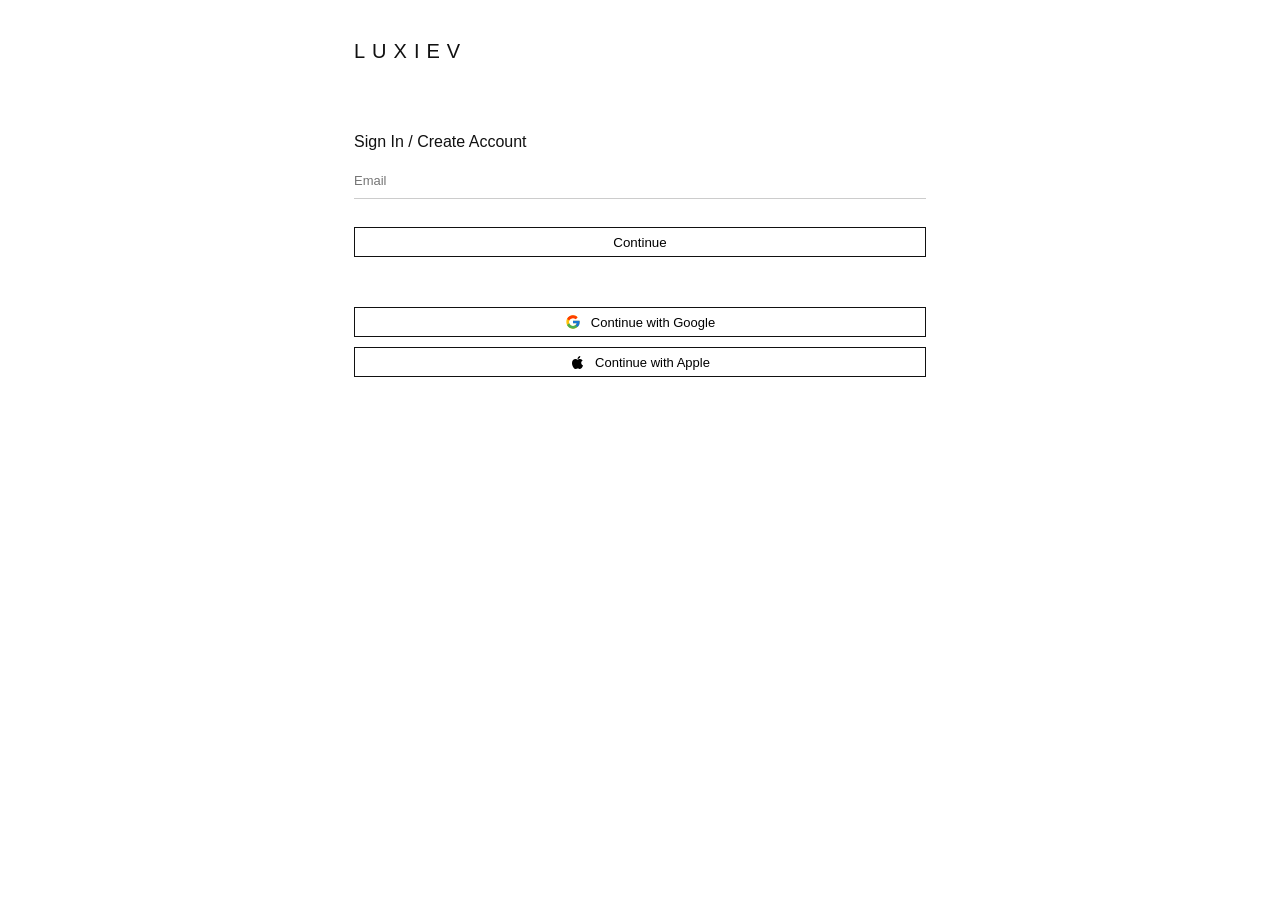
<file: pages/account.html>
<!doctype html>
<html lang="en">
    <head>
        <meta charset="UTF-8" />
        <meta name="viewport" content="width=device-width,initial-scale=1" />
        <link rel="stylesheet" href="/assets/css/pages/pages.css" />
        <title>Account</title>
    </head>
    <body>
        <div class="container">
            <div class="logo">LUXIEV</div>
            <div class="title">Sign In / Create Account</div>

            <div class="field">
                <input class="input" type="text" id="email-input" placeholder="Email" autocomplete="off" />
                <p class="error-msg" id="email-error">Invalid Email Example: Name@Example.com</p>
            </div>
            <button class="btn" id="continue-btn">Continue</button>
            <div class="social-login">
                <button class="social-btn">
                    <svg class="social-btn__icon" viewBox="0 0 48 48" width="16" height="16">
                        <path
                            fill="#FFC107"
                            d="M43.6 20.5H42V20H24v8h11.3c-1.6 4.7-6.1 8-11.3 8-6.6 0-12-5.4-12-12s5.4-12 12-12c3.1 0 5.9 1.2 8 3.1l5.7-5.7C34.5 6.1 29.5 4 24 4 13 4 4 13 4 24s9 20 20 20 20-9 20-20c0-1.2-.1-2.4-.4-3.5z" />
                        <path
                            fill="#FF3D00"
                            d="M6.3 14.7l6.6 4.8C14.6 15.9 18.9 13 24 13c3.1 0 5.9 1.2 8 3.1l5.7-5.7C34.5 6.1 29.5 4 24 4 16.3 4 9.6 8.3 6.3 14.7z" />
                        <path
                            fill="#4CAF50"
                            d="M24 44c5.4 0 10.3-2.1 14-5.5l-6.5-5.4C29.5 34.9 26.9 36 24 36c-5.2 0-9.6-3.3-11.3-8l-6.6 5.1C9.5 39.6 16.2 44 24 44z" />
                        <path
                            fill="#1976D2"
                            d="M43.6 20.5H42V20H24v8h11.3c-.8 2.3-2.2 4.2-4.1 5.6l6.5 5.4C41.8 35.9 44 30.4 44 24c0-1.2-.1-2.4-.4-3.5z" />
                    </svg>
                    <span>Continue with Google</span>
                </button>

                <button class="social-btn">
                    <svg class="social-btn__icon" viewBox="0 0 384 512" width="15" height="15">
                        <path
                            fill="#000"
                            d="M318.7 268.7c-.2-36.7 16.4-64.4 50-84.8-18.8-26.9-47.2-41.7-84.7-44.6-35.5-2.8-74.3 20.7-88.5 20.7-15 0-49.4-19.7-76.4-19.7C63.3 141.2 4 184.8 4 273.5q0 39.3 14.4 81.2c12.8 36.7 59 126.7 107.2 125.2 25.2-.6 43-17.9 75.8-17.9 31.8 0 48.3 17.9 76.4 17.9 48.6-.7 90.4-82.5 102.6-119.3-65.2-30.7-61.7-90-61.7-91.9zm-56.6-164.2c27.3-32.4 24.8-61.9 24-72.5-24.1 1.4-52 16.4-67.9 34.9-17.5 19.8-27.8 44.3-25.6 71.9 26.1 2 49.9-11.4 69.5-34.3z" />
                    </svg>
                    <span>Continue with Apple</span>
                </button>
            </div>
        </div>
        <script src="/assets/js/pages/pages.js"></script>
    </body>
</html>
</file>
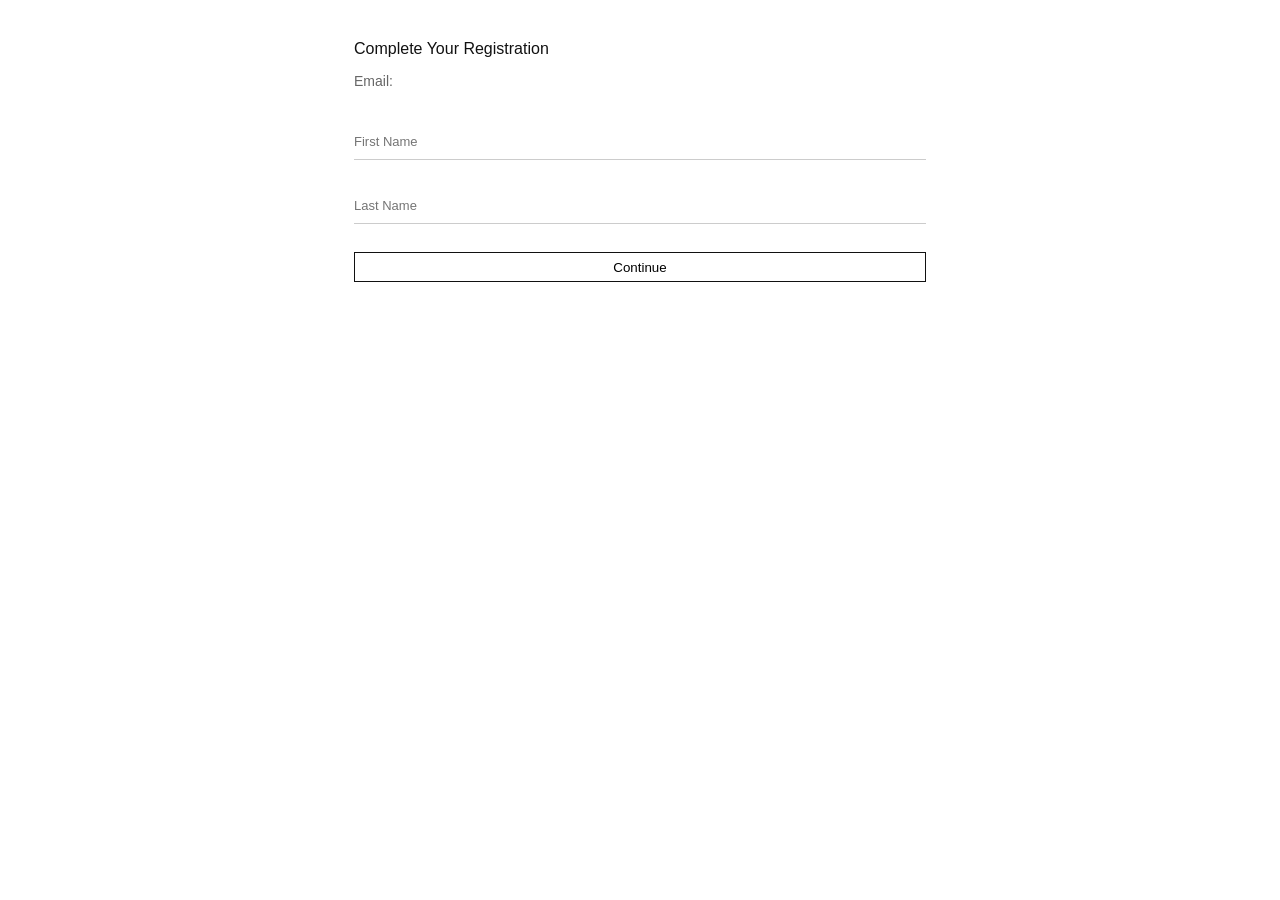
<file: pages/details.html>
<!doctype html>
<html lang="en">
    <head>
        <meta charset="UTF-8" />
        <meta name="viewport" content="width=device-width,initial-scale=1" />
        <link rel="stylesheet" href="/assets/css/pages/pages.css" />
        <title>Details</title>
    </head>
    <body>
        <div class="container">
            <div class="title">Complete Your Registration</div>
            <p class="desc">Email: <span id="savedEmail"></span></p>
            <div class="field"><input id="firstName" class="input" placeholder="First Name" /></div>
            <div class="field"><input id="lastName" class="input" placeholder="Last Name" /></div>
            <button class="btn" onclick="handleContinue()">Continue</button>
        </div>
        <script src="/assets/js/pages/pages.js"></script>
    </body>
</html>
</file>
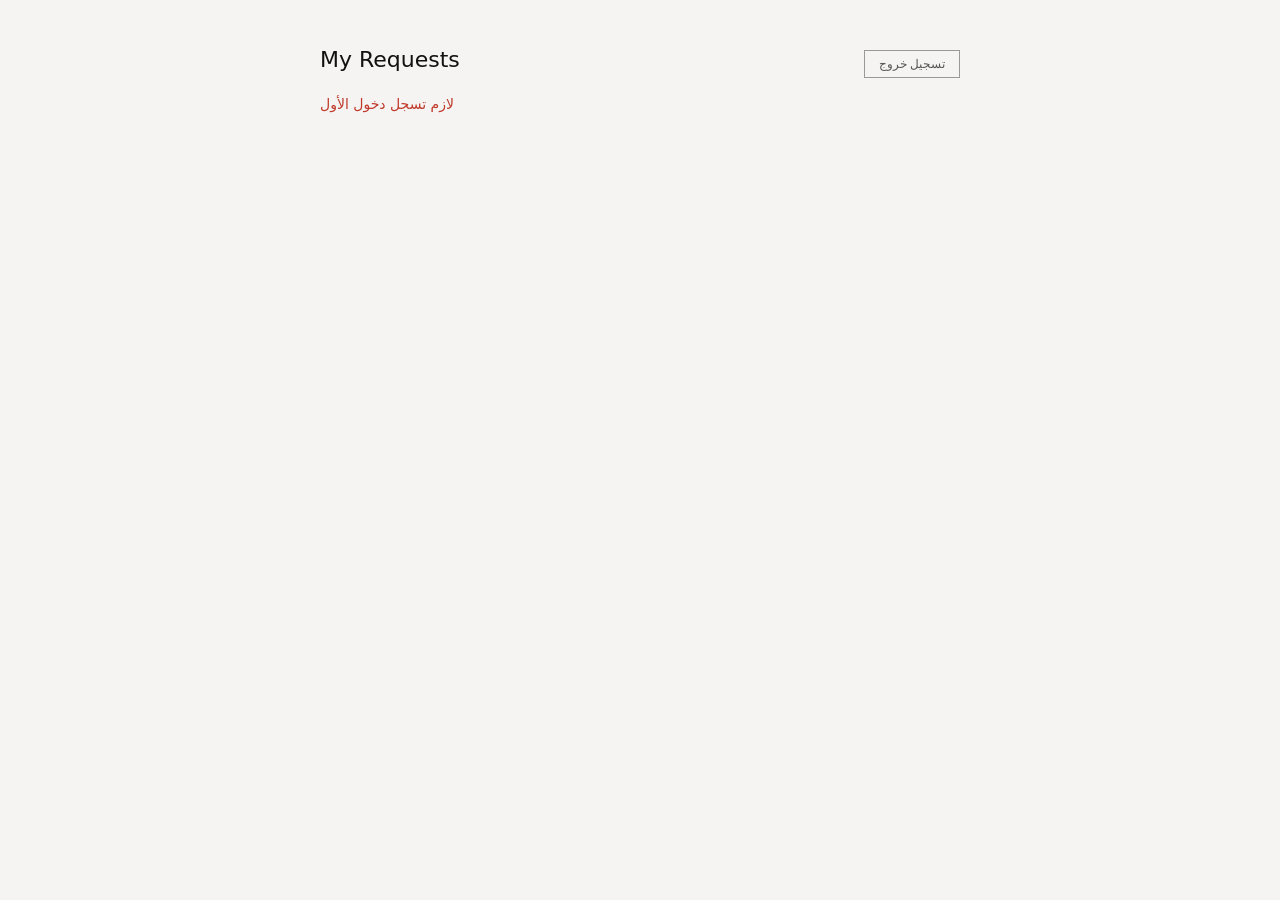
<file: pages/my-requests.html>
<!doctype html>
<html lang="en">
   <head>
      <meta charset="UTF-8" />
      <meta name="viewport" content="width=device-width,initial-scale=1" />
      <title>My Requests</title>
      <style>
         body {
            font-family: -apple-system, system-ui, sans-serif;
            background: #f5f4f2;
            margin: 0;
            padding: 32px 20px;
            color: #111;
         }
         .container {
            max-width: 640px;
            margin: 0 auto;
         }
         h1 {
            font-weight: 300;
            font-size: 22px;
            margin-bottom: 24px;
         }
         .card {
            background: #fff;
            border: 1px solid #eee;
            padding: 18px 20px;
            margin-bottom: 14px;
         }
         .card__top {
            display: flex;
            justify-content: space-between;
            align-items: center;
            margin-bottom: 8px;
         }
         .card__type {
            font-size: 15px;
            font-weight: 500;
         }
         .card__status {
            font-size: 11px;
            letter-spacing: 1px;
            text-transform: uppercase;
            padding: 3px 10px;
            border-radius: 20px;
         }
         .status-pending {
            background: #fdf3d8;
            color: #8a6d1d;
         }
         .status-in_progress {
            background: #dde9fb;
            color: #1e4f9e;
         }
         .status-completed {
            background: #ddf3e0;
            color: #1e7a2e;
         }
         .status-cancelled {
            background: #f8dede;
            color: #9e1e1e;
         }
         .card__detail {
            font-size: 13px;
            color: #555;
            margin-bottom: 4px;
         }
         .card__date {
            font-size: 11px;
            color: #999;
            margin-top: 8px;
         }
         .cancel-btn {
            margin-top: 10px;
            background: none;
            border: 1px solid #c0392b;
            color: #c0392b;
            padding: 6px 12px;
            font-size: 12px;
            cursor: pointer;
         }
         .cancel-btn:hover {
            background: #c0392b;
            color: #fff;
         }
         #empty,
         #error {
            font-size: 14px;
            color: #777;
         }
         #error {
            color: #c0392b;
         }
      </style>
   </head>
   <body>
      <div class="container">
         <div style="display: flex; justify-content: space-between; align-items: center">
            <h1>My Requests</h1>
            <button
               id="logout-btn"
               style="
                  background: none;
                  border: 1px solid #999;
                  color: #555;
                  padding: 6px 14px;
                  font-size: 12px;
                  cursor: pointer;
                  height: fit-content;
               ">
               تسجيل خروج
            </button>
         </div>
         <div id="error"></div>
         <div id="empty" style="display: none">لسه معملتش أي طلب.</div>
         <div id="list"></div>
      </div>

      <script>
         const API_BASE = "http://localhost:3000";
         const email = localStorage.getItem("email");

         const statusLabels = {
            pending: "قيد المراجعة",
            in_progress: "قيد التنفيذ",
            completed: "مكتمل",
            cancelled: "ملغي"
         };

         async function loadMyRequests() {
            const errorEl = document.getElementById("error");
            const emptyEl = document.getElementById("empty");
            const listEl = document.getElementById("list");

            if (!email) {
               errorEl.textContent = "لازم تسجل دخول الأول";
               return;
            }

            try {
               const response = await fetch(`${API_BASE}/api/my-requests?email=${encodeURIComponent(email)}`);
               const data = await response.json();

               if (!response.ok) {
                  errorEl.textContent = data.error || "حصل خطأ";
                  return;
               }

               if (!data.requests.length) {
                  emptyEl.style.display = "block";
                  return;
               }

               listEl.innerHTML = "";
               data.requests.forEach((r) => {
                  const card = document.createElement("div");
                  card.className = "card";
                  card.innerHTML = `
                  <div class="card__top">
                     <span class="card__type">${escapeHtml(r.project_type)}</span>
                     <span class="card__status status-${r.status}">${statusLabels[r.status] || r.status}</span>
                  </div>
                  <div class="card__detail"><b>المشروع:</b> ${escapeHtml(r.project_name || "-")}</div>
                  <div class="card__detail"><b>وسيلة التواصل:</b> ${escapeHtml(r.contact || "-")}</div>
                  <div class="card__date">${new Date(r.created_at).toLocaleString()}</div>
                  ${
                     r.status === "pending"
                        ? `<button class="cancel-btn" onclick="cancelRequest(${r.id}, this)">إلغاء الطلب</button>`
                        : ""
                  }
               `;
                  listEl.appendChild(card);
               });
            } catch (err) {
               console.error(err);
               errorEl.textContent = "مش قادر أوصل للسيرفر";
            }
         }

         async function cancelRequest(id, btn) {
            if (!confirm("متأكد إنك عايز تلغي الطلب ده؟")) return;

            btn.disabled = true;
            btn.textContent = "جاري الإلغاء...";

            try {
               const response = await fetch(`${API_BASE}/api/my-requests/${id}/cancel`, {
                  method: "PATCH",
                  headers: { "Content-Type": "application/json" },
                  body: JSON.stringify({ email })
               });

               const data = await response.json();

               if (!response.ok) {
                  alert(data.error || "فشل الإلغاء");
                  btn.disabled = false;
                  btn.textContent = "إلغاء الطلب";
                  return;
               }

               loadMyRequests(); // refresh the list
            } catch (err) {
               console.error(err);
               alert("مش قادر أوصل للسيرفر");
            }
         }

         function escapeHtml(str) {
            const div = document.createElement("div");
            div.textContent = str;
            return div.innerHTML;
         }

         loadMyRequests();

         document.getElementById("logout-btn").addEventListener("click", () => {
            localStorage.removeItem("email");
            localStorage.removeItem("firstName");
            localStorage.removeItem("lastName");
            window.location.href = "account.html";
         });
      </script>
   </body>
</html>
</file>
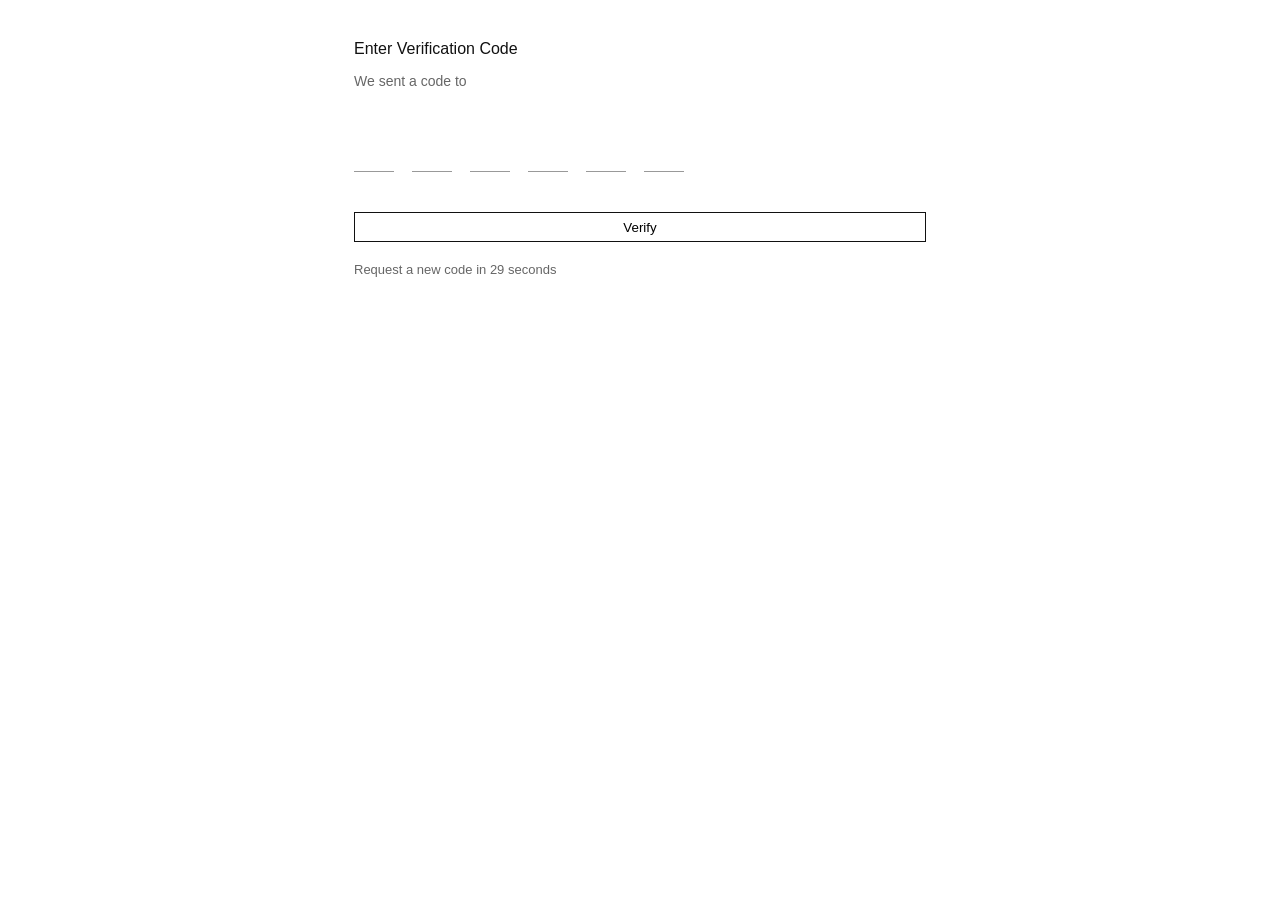
<file: pages/verify.html>
<!doctype html>
<html lang="eb">
    <head>
        <meta charset="UTF-8" />
        <meta name="viewport" content="width=device-width,initial-scale=1" />
        <link rel="stylesheet" href="/assets/css/pages/pages.css" />
        <title>Verify</title>
    </head>
    <body>
        <div class="container">
            <div class="title">Enter Verification Code</div>
            <p class="desc">We sent a code to <span id="savedEmail"></span></p>
            <div class="otp-container">
                <input class="otp" maxlength="1" /><input class="otp" maxlength="1" /><input
                    class="otp"
                    maxlength="1" /><input class="otp" maxlength="1" /><input class="otp" maxlength="1" /><input
                    class="otp"
                    maxlength="1" />
            </div>
            <button class="btn" onclick="verifyOtp()">Verify</button>
            <div class="small" id="resendText">Request a new code in <span id="countdown">30</span> seconds</div>
        </div>
        <script src="/assets/js/pages/pages.js"></script>
    </body>
</html>
</file>
<file: assets/css/pages/pages.css>
* {
    margin: 0;
    padding: 0;
    box-sizing: border-box;
}
body {
    font-family: Arial, sans-serif;
    background: #fff;
    color: #111;
}
.container {
    max-width: 620px;
    margin: auto;
    padding: 40px 24px 80px;
}
.logo {
    font-size: 20px;
    font-weight: 300;
    letter-spacing: 7px;
    margin-bottom: 70px;
}
.title {
    font-size: 16px;
    font-weight: 300;
    margin-bottom: 12px;
}
.desc {
    font-size: 14px;
    color: #666;
    margin-bottom: 32px;
    line-height: 1.6;
}
.field {
    margin-bottom: 28px;
}
.input {
    width: 100%;
    border: none;
    border-bottom: 1px solid #ccc;
    padding: 10px 0;
    outline: none;
    font-size: 13px;
}
.error-msg {
    font-size: 12px;
    color: #d32f2f;
    margin-top: 6px;
    display: none;
}

.error-msg.show {
    display: block;
}

.input.invalid {
    border-bottom-color: #d32f2f;
}

.btn {
    width: 100%;
    height: 30px;
    border: 1px solid #111;
    background: #fff;
    cursor: pointer;
}
.btn:hover {
    background: #111;
    color: #fff;
}
.social-login {
    margin-top: 50px;
    display: flex;
    flex-direction: column;
    gap: 10px;
}
.social-btn {
    height: 30px;
    border: 1px solid #111;
    background: #fff;
    cursor: pointer;
    display: flex;
    align-items: center;
    justify-content: center;
    gap: 10px;
    font-size: 13px;
    font-family: inherit;
}

.social-btn:hover {
    background: #f7f7f7;
}

.social-btn__icon {
    flex-shrink: 0;
}

.social-btn__icon--apple {
    font-size: 16px;
    line-height: 1;
}
.otp-container {
    display: flex;
    gap: 18px;
    margin: 40px 0;
}
.otp {
    width: 40px;
    border: none;
    border-bottom: 1px solid #999;
    text-align: center;
    font-size: 20px;
    padding: 8px 0;
    outline: none;
}
.otp:focus {
    border-bottom-color: #111;
}
.small {
    font-size: 13px;
    color: #666;
    margin-top: 20px;
}
.resend-Link {
    color: inherit; /* ياخد نفس لون النص العادي حواليه */
    text-decoration: none; /* لو عايز تشيل الخط تحته كمان */
}
</file>
